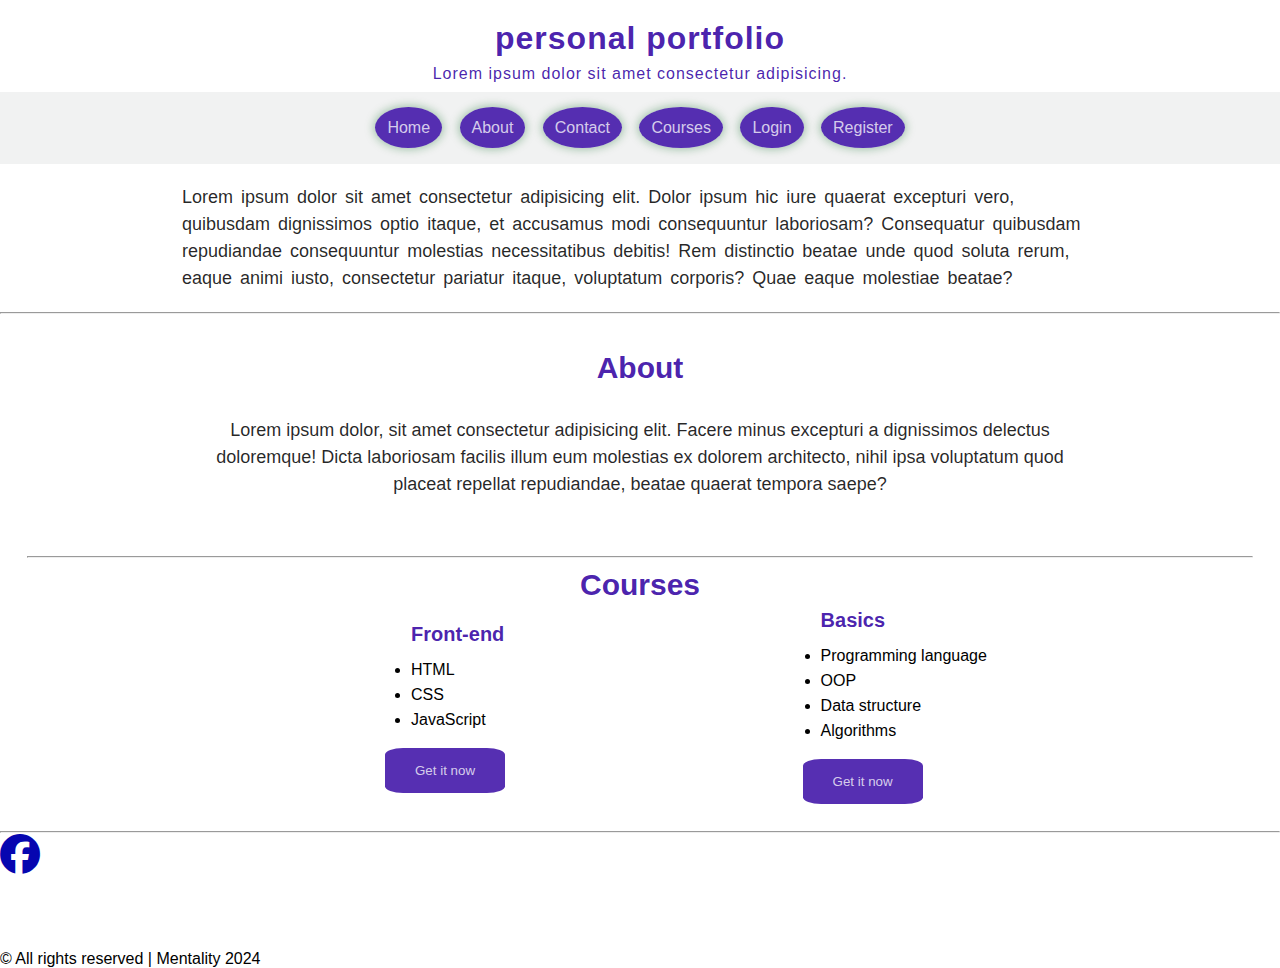
<file: html/index.html>
<!DOCTYPE html>
<html lang="en">
<head>
    <meta charset="UTF-8">
    <meta name="viewport" content="width=device-width, initial-scale=1.0">
    <link rel="icon" href="/img/Screenshot 2024-09-08 005308.png">
    <link rel="stylesheet" href="/css/all.css">
    <link rel="stylesheet" href="/css/style.css">
    
    <title>Home</title>
</head>
<body>
    <header>
    <div class="head">
        <h1>personal portfolio</h1>
        <p>Lorem ipsum dolor sit amet consectetur adipisicing.</p>
    </div>
    </header>
    
<nav>
<a href="index.html">Home</a>
<a href="#about">About</a>
<a href="">Contact</a>
<a href="#courses">Courses</a>
<a href="login.html">Login</a>
<a href="Register.html">Register</a>
</nav>



<main>
    <p>Lorem ipsum dolor sit amet consectetur adipisicing elit. Dolor ipsum hic iure quaerat excepturi vero, quibusdam dignissimos optio itaque, et accusamus modi consequuntur laboriosam? Consequatur quibusdam repudiandae consequuntur molestias necessitatibus debitis! Rem distinctio beatae unde quod soluta rerum, eaque animi iusto, consectetur pariatur itaque, voluptatum corporis? Quae eaque molestiae beatae?</p>
</main>

<hr>

<section>
<div class="about" id="about">
<h1>About</h1>

<p>Lorem ipsum dolor, sit amet consectetur adipisicing elit. Facere minus excepturi a dignissimos delectus doloremque! Dicta laboriosam facilis illum eum molestias ex dolorem architecto, nihil ipsa voluptatum quod placeat repellat repudiandae, beatae quaerat tempora saepe?</p>

</div>
<br>
<br>
<hr>

<div class="courses" id="courses">
<h1>Courses</h1>
<div class="front-end">
    <h3>Front-end</h3>
<ul>
    <li>HTML</li>
    <li>CSS</li>
    <li>JavaScript</li>
    <br>
    
</ul>
<button>Get it now</button>
</div>

<div class="basics">
    <h3>Basics</h3>
<ul>
    <li> Programming language</li>
    <li>OOP</li>
    <li> Data structure</li>
    <li>Algorithms</li>
   <br>
    <button>Get it now</button>
    
</ul>
</div>

</div>
</section>

<hr>
 
<footer>
    <a href="https://www.bing.com/ck/a?!&&p=12c0f3520dd36184JmltdHM9MTcyNzEzNjAwMCZpZ3VpZD0yY2M5Y2VkYi03ZjM5LTY2NDctMjAwMy1kZmI5N2U0NTY3OGQmaW5zaWQ9NTIwMw&ptn=3&ver=2&hsh=3&fclid=2cc9cedb-7f39-6647-2003-dfb97e45678d&psq=facebook&u=a1aHR0cHM6Ly93d3cuZmFjZWJvb2suY29tLw&ntb=1" target="_blank" ><i class="fa-brands fa-facebook"></i> </a>
   <br><br><br><br><br> <P>&copy; All rights reserved &vert; Mentality 2024 </P>
   
</footer>


</body>
</html>
</file>
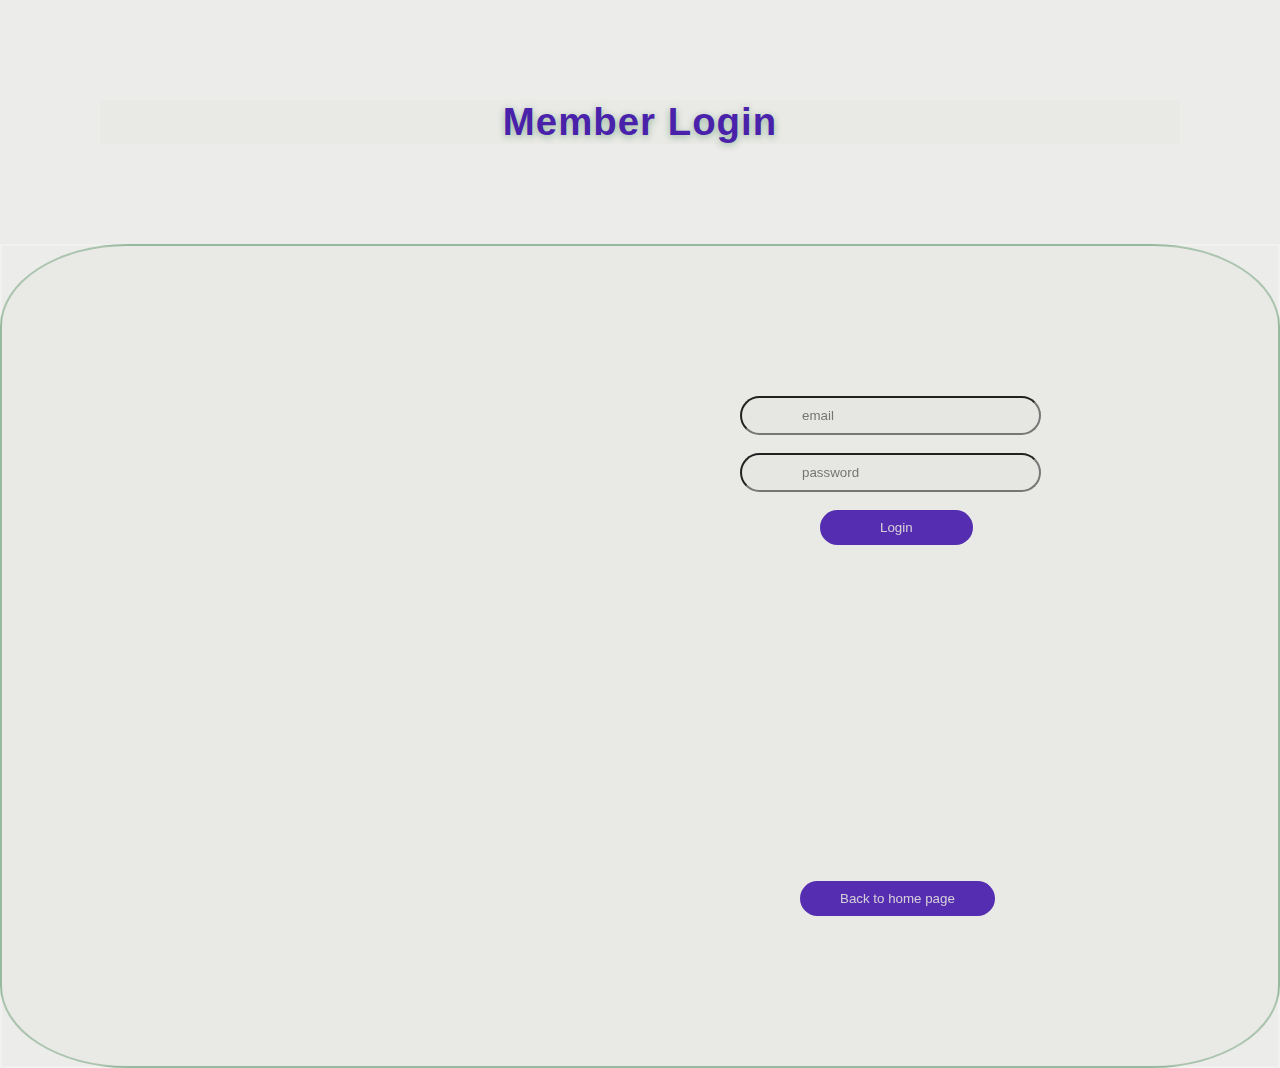
<file: html/login.html>
<!DOCTYPE html>
<html lang="en">
<head>
    <meta charset="UTF-8">
    <meta name="viewport" content="width=device-width, initial-scale=1.0">
    <link rel="icon" href="/img/Screenshot 2024-09-08 005308.png">
    <link rel="stylesheet" href="/css/login.css">
    <link rel="stylesheet" href="/css/all.css">
    <title>Login</title>
</head>
<body>
    
<header>
    <h1>Member Login</h1>
</header>

<main>

<form action="profile.html">
    
    <input type="email" required name="mail" placeholder="email" class="email" id="email" >
    <br>
    <br>
    
    <input type="password" required minlength="8" name="mail" placeholder="password" class="password">
    <br><br>
<input type="submit" class="login" value="Login" class="login">
</form>
<form action="index.html" >
    <br>
    <br>
    <input type="submit" class="home" value="Back to home page" class="home">

</form>
</main>

</body>
</html>
</file>
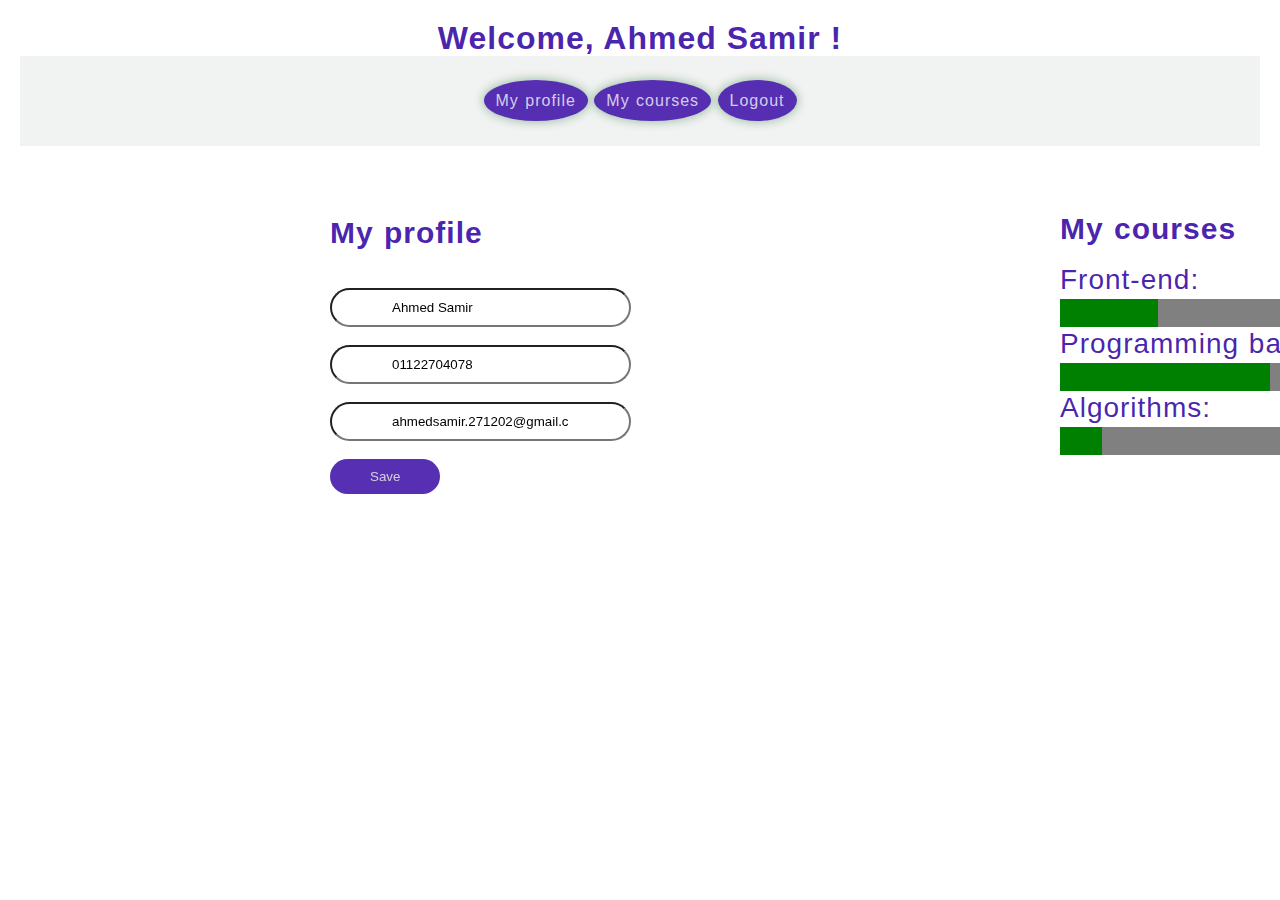
<file: html/profile.html>
<!DOCTYPE html>
<html lang="en">
<head>
    <meta charset="UTF-8">
    <meta name="viewport" content="width=device-width, initial-scale=1.0">
    <link rel="icon" href="/img/Screenshot 2024-09-08 005308.png">
    <link rel="stylesheet" href="/css/profile.css">
    <title>Profile</title>

</head>
<body>
    <header>
        <h1>Welcome, Ahmed Samir !</h1>
        <nav>
            <a href="#my-profile">My profile</a>
            <a href="#my-courses">My courses</a>
            <a href="index.html">Logout</a>
        </nav>
    </header>

    <section>

        <div class="my-profile" id="my-profile">

            <h1>My profile</h1>
            <br>
            <form method="post">
                <div class="buttoms">  <input type="text" id="name" value="Ahmed Samir" required placeholder="Name">
                    <br><br>
                    <input type="tel" id="tele" value="01122704078" required placeholder="Phone number">
                    <br><br>
                    <input type="email" value="ahmedsamir.271202@gmail.com" required placeholder="Email">
                    <br><br></div>
             
            <input type="submit" value="Save" class="submit">
            </form>

        </div>
    <div class="courses">

        <!-- <br><br> -->
        <h1 id="my-courses">My courses</h1>
        <br>
        <p>Front-end: <progress value="35" max="100"></progress> 35%</p>
        <p>Programming basics: <progress value="75" max="100"></progress> 75%</p>
        <p>Algorithms: <progress value="15" max="100"></progress> 15%</p>

    </div>

    </section>
    
</body>
</html>
</file>
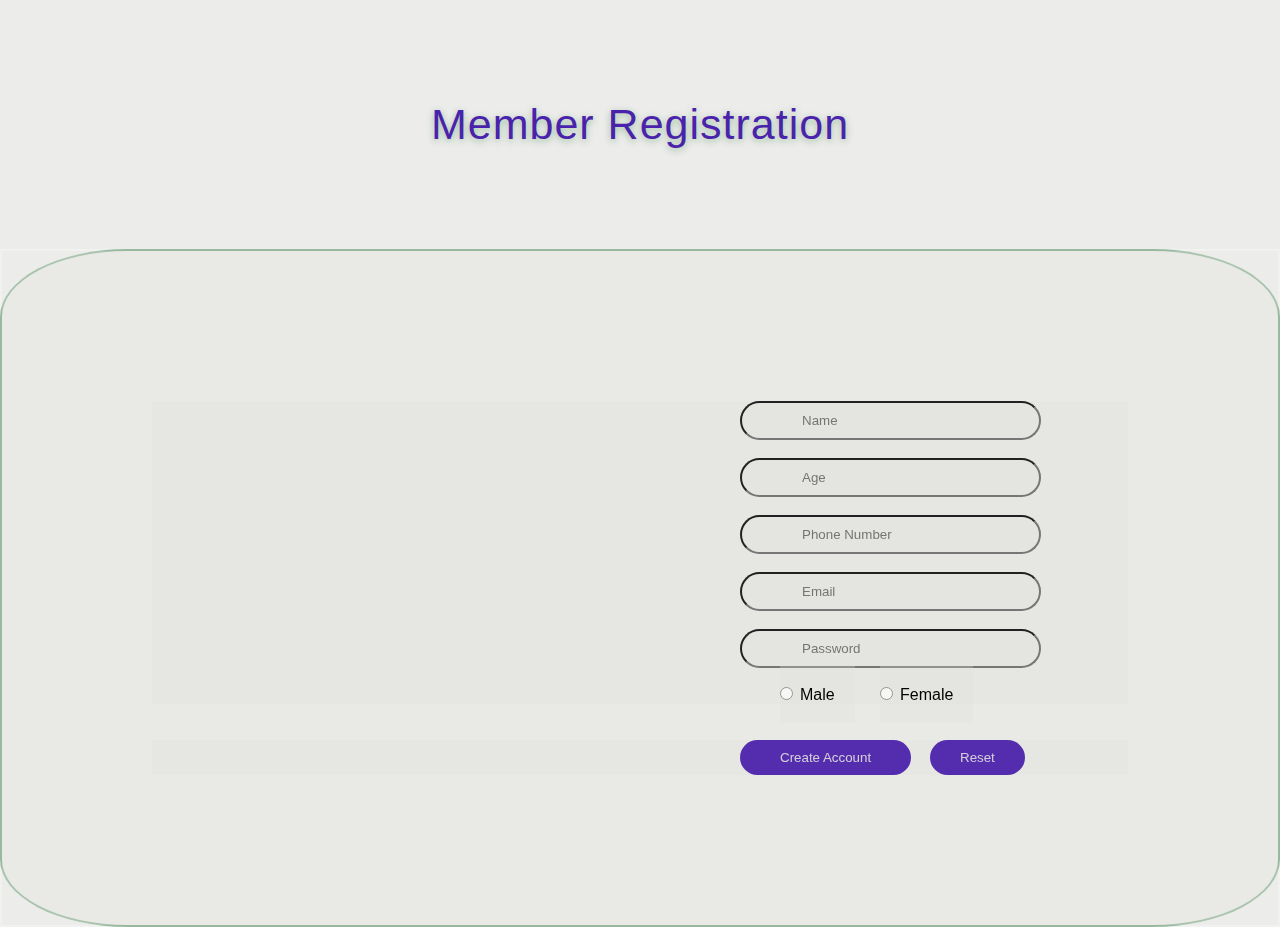
<file: html/Register.html>
<!DOCTYPE html>
<html lang="en">
<head>
    <meta charset="UTF-8">
    <meta name="viewport" content="width=device-width, initial-scale=1.0">
    <link rel="icon" href="/img/Screenshot 2024-09-08 005308.png">
    <link rel="stylesheet" href="/css/register.css">
    <title>Register</title>
</head>
<body>
    <header>Member Registration</header>
    <main>
        <form method="post" action="profile.html">
            <div class="data-entry">
                <input type="text" id="name" placeholder="Name" required>
            <br>
            <br>
            <input type="number" placeholder="Age" id="age" required>
            <br>
            <br>
            <input type="tel" id="phone" placeholder="Phone Number" required>
            <br>
            <br>
            <input type="email" id="email" required placeholder="Email">
            <br>
            <br>
            <input type="password" id="pass" required minlength="8" placeholder="Password">
            <br>
            <br>
            </div>
            <div class="radio">
                <input type="radio"  name="gender" value="male" required id="male" class="male"> 
                <label for="male" class="male">Male</label>
                <input type="radio" id="female" name="gender" value="female" class="female">
                <label for="female" class="female">Female</label>
            </div>
            
            <br>
            <br>
            <div class="buttoms"><input type="reset" value="Reset" class="reset">
                <input type="submit" value="Create Account" class="submit">  </div>
            
    </main>
    
</body>
</html>
</file>
<file: css/style.css>
*{
    margin: 0;
    padding: 0;
    box-sizing: border-box;
    font-family: arial,sans-serif;
    background-color: rgba(255, 255, 255, 0.769);
}

header{
   
    height: fit-content;
    padding: 20px 20px 0px 20px;
    text-align: center;
    line-height: 36px;

}
header .head{
    font-size: 16px;
    letter-spacing: 1px;
    color: rgba(66, 22, 169, 0.957);
}

nav{
    background-color: rgba(183, 187, 189, 0.192);
    height: fit-content;
    padding: 27px;
    text-align: center;
    word-spacing: 13px;
   
}

nav a{
    color: rgba(255, 255, 255, 0.769);
    padding: 12px;
  background-color:rgba(66, 22, 169, 0.895);
    text-decoration: none;
    border: none;
    border-radius: 500%;
    box-shadow: 0px 0px 10px 1px rgba(5, 101, 28, 0.37);
   
}

main{
    height: fit-content;
    padding: 20px ;
    margin: 0px 162px 0px 162px
}
main p{
    line-height: 27px;
    word-spacing: 3px;
    font-size: 18px;
    color: rgba(0, 0, 0, 0.849);
}

section{
    height: fit-content;
    padding: 27px;
    
}

section .about h1{
    color: rgba(66, 22, 169, 0.957);
    font-size: 30px;
    line-height: 6vh;
    text-align: center;
    
}
section .about p{
    font-size: 18px;
    line-height: 3vh;
    text-align: center;
    padding: 3px 158px;
    margin: 19px;
    color: rgba(0, 0, 0, 0.849);
    
}




section .courses h1{

    color: rgba(66, 22, 169, 0.957);
    font-size: 30px;
    line-height: 6vh;
    text-align: center;
}

section .courses .front-end {
    height: fit-content;
    padding: 0px 0px;
    margin: 0px 0px 0px 30vw;
    width: 9vw;
}

section .courses .basics {
    height: fit-content;
    padding: 0px 0px;
   margin: -21.7vh 0px 0px 62vw
    
}


section .courses .front-end h3 {
    color: rgba(66, 22, 169, 0.957);
    font-size: 20px;
    line-height: 5vh;
    
}
section .courses .basics h3 {
    color: rgba(66, 22, 169, 0.957);
    font-size: 20px;
    line-height: 5vh;
    
}
section .courses ul{

    line-height: 25px;
}
section .courses .front-end button{
    color: rgba(255, 255, 255, 0.769);
    background-color:rgba(66, 22, 169, 0.895);
    border: none;
    border-radius: 15%;
    padding: 15px 30px ;
   margin: -9px -26px 0px;
}
section .courses .basics button{
    color: rgba(255, 255, 255, 0.769);
    background-color:rgba(66, 22, 169, 0.895);
    border: none;
    border-radius: 15%;
    padding: 15px 30px ;
   margin: -9px -18px 0px;
}

footer a{

height: fit-content;
font-size: 40px;
color: rgb(6, 6, 176);
padding: 0px;


}
footer p{

    height: fit-content;
    font-size: 16px;
    color: rgb(0, 0, 0);
    padding: 0px;
    }
</file>
<file: css/login.css>
*{
    margin: 0;
    padding: 0;
    box-sizing: border-box;
    font-family: Arial, Helvetica, sans-serif;
    background-color: rgba(226, 224, 221, 0.258);
}

header{
    height: fit-content;
    font-size: larger;
    letter-spacing: 1px;
    color: rgba(66, 22, 169, 0.957);
    background-color: rgba(226, 224, 221, 0.258);
    padding: 100px;
    text-align: center;
    text-shadow: 0px 2px 7px rgba(5, 101, 28, 0.37);
}

main{ 
height: fit-content;
border: 2px solid rgba(5, 101, 28, 0.37);
border-radius: 10%;
padding: 0px;
position: relative;
}
main form{
    
    height: fit-content;
    position: relative;
    padding: 150px;
    margin: auto;
}

main .email{
    height: fit-content;
    border-radius: 30px;
    padding: 10px 60px;
    position:sticky;
    top:0px;
    left:740px;
    
     margin: auto;
}
main .password{
    
    height: fit-content;
    border-radius: 30px;
    padding: 10px 60px;
    position:sticky;
    top:0px;
    left:740px;
}
main .login{
    height: fit-content;
    border-radius: 30px;
    padding: 10px 60px;
    top:0px;
    left:820px;
   position: sticky;
   background-color:rgba(66, 22, 169, 0.895);
   border-style: none;
   color: rgba(226, 224, 221, 0.902);
   
}
main form .home{
    height: fit-content;
    border-radius: 30px;
    padding: 10px 40px;
    top:0px;
    left:800px;
   position: sticky;
   background-color:rgba(66, 22, 169, 0.895);
   border-style: none;
   color: rgba(226, 224, 221, 0.902);
   
}

main form i{
    position: sticky;
    left: 583px;
    padding: 10px;
}
</file>
<file: css/profile.css>
*{
    margin: 0;
    padding: 0;
    box-sizing: border-box;
    font-family: arial,sans-serif;
    background-color: rgba(255, 255, 255, 0.769);
}

header{
   
    height: fit-content;
    padding: 20px 20px 0px 20px;
    text-align: center;
    line-height: 36px;
    font-size: 16px;
    letter-spacing: 1px;
    color: rgba(66, 22, 169, 0.957);

}

nav{
    background-color: rgba(183, 187, 189, 0.192);
    height: fit-content;
    padding: 27px;
    text-align: center;
    word-spacing: 1px;
   
}
nav a{
    color: rgba(255, 255, 255, 0.769);
    padding: 12px;
  background-color:rgba(66, 22, 169, 0.895);
    text-decoration: none;
    border: none;
    border-radius: 500%;
    box-shadow: 0px 0px 10px 1px rgba(5, 101, 28, 0.37);
   
}

section .my-profile {
    height: fit-content;
    padding: 70px;
    width: 422px;
}
section .my-profile h1{
    height: fit-content;
    font-size: 30px;
    color: rgba(66, 22, 169, 0.957);
    letter-spacing: 1px;
    word-spacing: 1px;
    margin: 0px 0px 0px 260px;
    width: 300px;
}
section .my-profile form{
    height: fit-content;
    width: 300px;
    padding: 20px 0px 0px 0px;
    margin: 0px 0px 0px 260px;

}

section .my-profile .buttoms input{
    
        height: fit-content;
        border-radius: 30px;
        padding: 10px 60px;
        position:sticky;
        top:0px;
        left:-10px;
}
section .my-profile .submit{

    height: fit-content;
    border-radius: 30px;
    padding: 10px 40px;
    top:0px;
    left:7px;
   position: sticky;
   background-color:rgba(66, 22, 169, 0.895);
   border-style: none;
   color: rgba(226, 224, 221, 0.902);
}


section .courses{
    height: fit-content;
    padding: 70px;
    width: 422px;
    margin: -352px 0px 0px 1060px;
    padding: 0px 0px 194px 0px
}

section .courses h1{

    height: fit-content;
    font-size: 30px;
    color: rgba(66, 22, 169, 0.957);
    letter-spacing: 1px;
    word-spacing: 1px;
}
 
section .courses p{

    height: fit-content;
    font-size: 28px;
    color: rgba(66, 22, 169, 0.957);
    letter-spacing: 1px;
    word-spacing: 1px;
}
</file>
<file: css/register.css>
*{
    margin: 0;
    padding: 0;
    box-sizing: border-box;
    font-family: Arial, Helvetica, sans-serif;
    background-color: rgba(226, 224, 221, 0.258);
}

header{
    height: fit-content;
    font-size: 43px;
    letter-spacing: 1px;
    color: rgba(66, 22, 169, 0.957);
    background-color: rgba(226, 224, 221, 0.258);
    padding: 100px;
    text-align: center;
    text-shadow: 0px 2px 7px rgba(5, 101, 28, 0.37);
}

main{ 
    height: fit-content;
    border: 2px solid rgba(5, 101, 28, 0.37);
    border-radius: 10%;
    padding: 0px;
    position: relative;
    }

    main form{
    
        height: fit-content;
        position: relative;
        padding: 150px;
       
    }

    main .data-entry input{
        height: fit-content;
        border-radius: 30px;
        padding: 10px 60px;
        position:sticky;
        top:0px;
        left:740px;
        
         margin: auto;
    }
    


    main .radio .male{
        height: fit-content;
        position: sticky;
        left: 780px;
        padding: 20px;

    }


    main .radio .female{
        height: fit-content;
        position: sticky;
        left: 880px;
        padding: 20px;
    }


    main .buttoms .reset{
    height: fit-content;
    border-radius: 30px;
    padding: 10px 30px;
   position: sticky;
   left: 930px;
   background-color:rgba(66, 22, 169, 0.895);
   border-style: none;
   color: rgba(226, 224, 221, 0.902);
    }
    main .buttoms .submit{
        height: fit-content;
        border-radius: 30px;
        padding: 10px 40px;
        position: sticky;
        left: 740px;
        background-color:rgba(66, 22, 169, 0.895);
        border-style: none;
        color: rgba(226, 224, 221, 0.902);
        }
</file>
